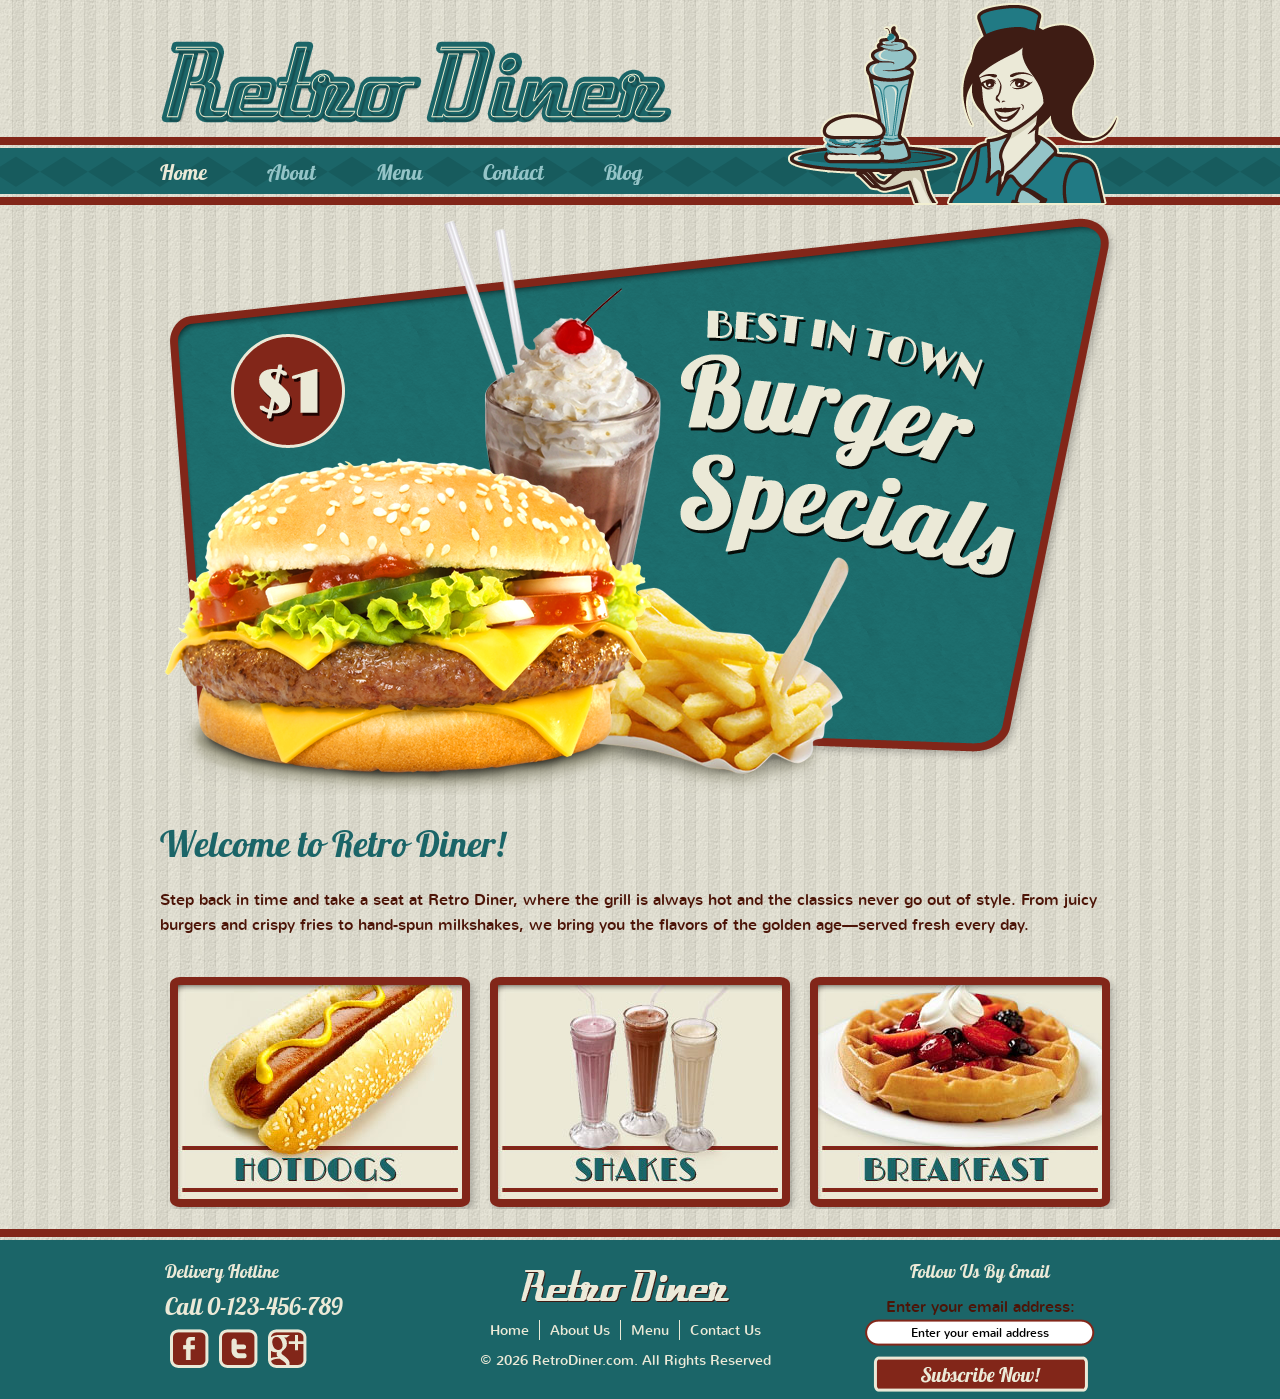
<file: index.html>
<!DOCTYPE html>
<html lang="en">
<!-- Website template by freewebsitetemplates.com -->
<head>
	<title>Retro Diner</title>
	<meta charset="utf-8">
	<link href="css/style.css" rel="stylesheet" type="text/css">
</head>
<body>
	<header id="header">
		<div>
			<a href="index.html" aria-label="Retro Diner home"><h1 class="site-title"><img class="logo" src="images/logo.png" width="513" height="84" alt="Retro Diner logo" title=""></h1><img src="images/waitress.png" width="332" height="205" alt="" title=""></a>
			<nav>
				<ul class="navigation">
				<li>
					<a class="active" href="index.html">Home</a>
				</li>
				<li>
					<a href="about.html">About</a>
				</li>
				<li>
					<a href="burger.html">Menu</a>
				</li>
				<li>
					<a href="contact.html">Contact</a>
				</li>
				<li>
					<a href="blog.html">Blog</a>
				</li>
			</ul>
			</nav>
		</div>
	</header>
	<main id="body">
		<div class="featured"> <a href="burger.html" aria-label="View burger specials"><img src="images/burger-specials.png" width="960" height="590" alt="Burger specials"></a>
			<h2 class="page-title">Welcome to Retro Diner!</h2>
			<p>
				Step back in time and take a seat at Retro Diner, where the grill is always hot and the classics never go out of style. From juicy burgers and crispy fries to hand-spun milkshakes, we bring you the flavors of the golden age—served fresh every day.
			</p>
			<ul>
				<li>
					<a href="hotdog.html" aria-label="View hotdog menu"><img src="images/hotdogs.jpg" width="284" height="214" alt="Hotdog menu"></a>
				</li>
				<li>
					<a href="shake.html" aria-label="View shake menu"><img src="images/shakes.jpg" alt="Shake menu" width="284" height="214"></a>
				</li>
				<li>
					<a href="breakfast.html" aria-label="View breakfast menu"><img src="images/breakfast.jpg" alt="Breakfast menu" width="284" height="214"></a>
				</li>
			</ul>
		</div>
	</main>
	<footer id="footer">
		<div>
			<ul>
				<li class="first">
					<h2>Delivery Hotline</h2>
					<h3>Call 0-123-456-789</h3>
					<ul>
						<li>
							<a href="http://www.freewebsitetemplates.com/go/facebook" class="facebook" aria-label="Follow us on Facebook"></a>
						</li>
						<li>
							<a href="http://www.freewebsitetemplates.com/go/twitter" class="twitter" aria-label="Follow us on Twitter"></a>
						</li>
						<li>
							<a href="http://www.freewebsitetemplates.com/go/googleplus" class="googleplus" aria-label="Follow us on Google Plus"></a>
						</li>
					</ul>
				</li>
				<li>
					<a href="index.html" aria-label="Retro Diner home"><img class="logo" src="images/logo-footer.png" alt="Retro Diner footer logo"></a>
					<nav aria-label="Footer navigation">
					<ul class="navigation">
						<li>
							<a href="index.html">Home</a>
						</li>
						<li>
							<a href="about.html">About Us</a>
						</li>
						<li>
							<a href="burger.html">Menu</a>
						</li>
						<li>
							<a href="contact.html">Contact Us</a>
						</li>
					</ul>
					</nav>
					<span>&copy; 2026 RetroDiner.com. All Rights Reserved</span>
				</li>
				<li class="last">
					<h2>Follow Us By Email</h2>
					<form action="index.html">
						<label for="subscribe">Enter your email address:</label>
						<input type="text" name="subscribe" id="subscribe" value="Enter your email address" aria-label="Email address" autocomplete="email">
						<button type="submit" aria-label="Subscribe now"></button>
					</form>
				</li>
			</ul>
		</div>
	</footer>
</body>
</html>
</file>
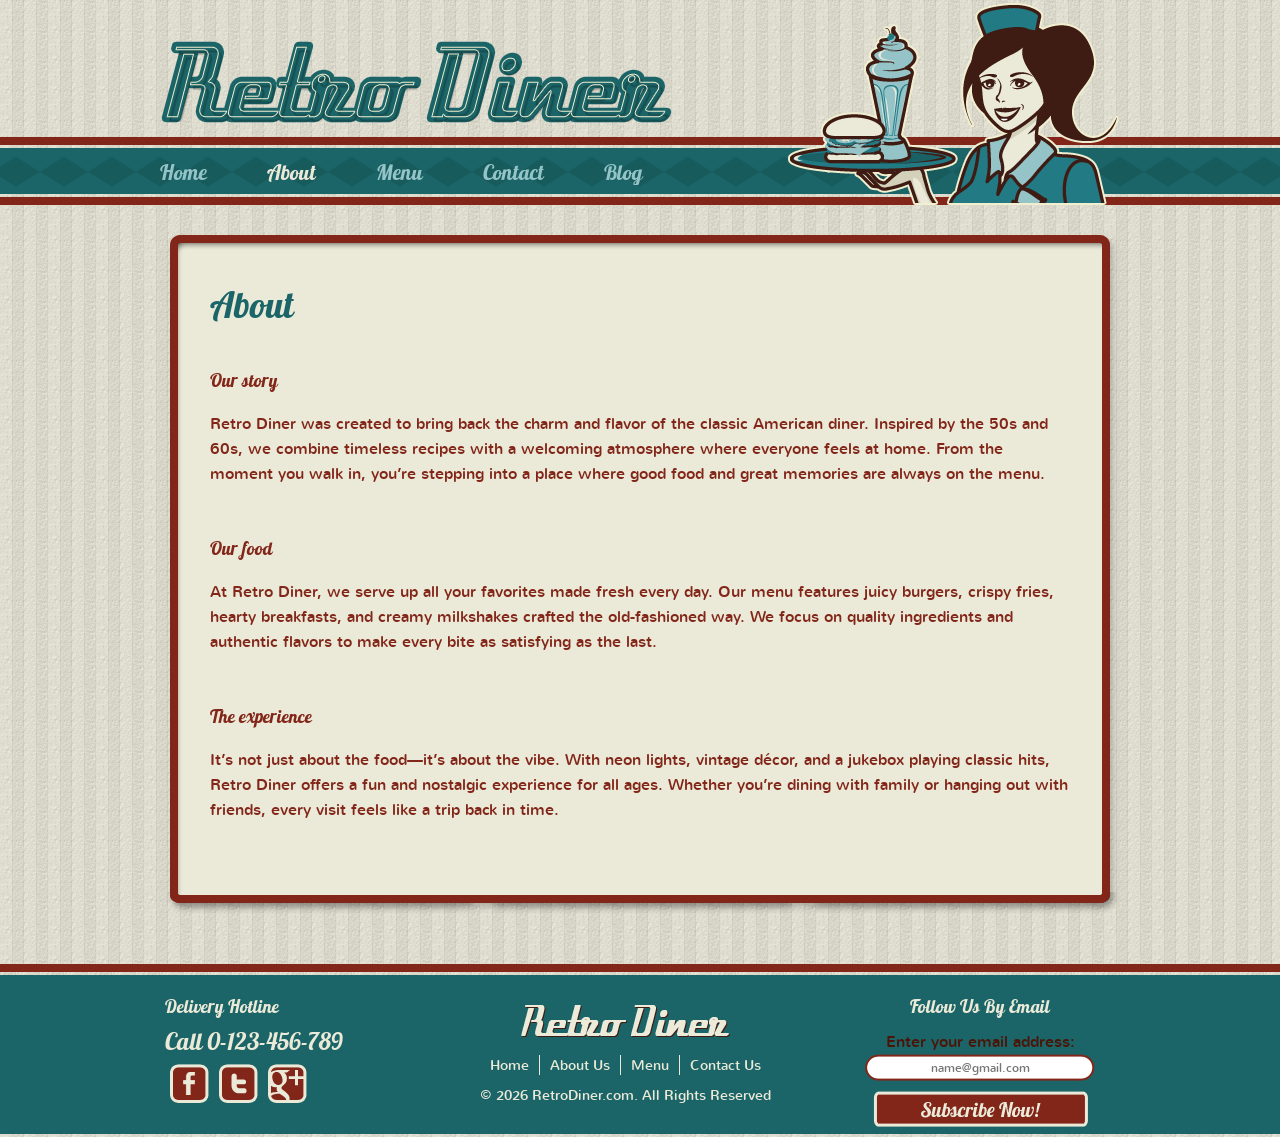
<file: about.html>
<!DOCTYPE html>
<html lang="en">
<!-- Website template by freewebsitetemplates.com -->
<head>
	<title>About - Retro Diner Website Template</title>
	<meta charset="utf-8">
	<link href="css/style.css" rel="stylesheet" type="text/css">
</head>
<body>
	<header id="header">
		<div>
			<a href="index.html" aria-label="Retro Diner home"><img class="logo" src="images/logo.png" width="513" height="84" alt="Retro Diner logo" title=""><img src="images/waitress.png" width="332" height="205" alt="" title=""></a>
			<nav>
			<ul class="navigation">
				<li>
					<a href="index.html">Home</a>
				</li>
				<li>
					<a class="active" href="about.html">About</a>
				</li>
				<li>
					<a href="burger.html">Menu</a>
				</li>
				<li>
					<a href="contact.html">Contact</a>
				</li>
				<li>
					<a href="blog.html">Blog</a>
				</li>
			</ul>
			</nav>
		</div>
	</header>
	<main id="body">
		<div id="content">
			<div>
				<div>
					<h2 class="page-title">About</h2>
					<ul>
						<li>
							<h3>Our story</h3>
							<p>
								Retro Diner was created to bring back the charm and flavor of the classic American diner. Inspired by the 50s and 60s, we combine timeless recipes with a welcoming atmosphere where everyone feels at home. From the moment you walk in, you’re stepping into a place where good food and great memories are always on the menu.
							</p>
						</li>
						<li>
							<h3>Our food</h3>
							<p>
								At Retro Diner, we serve up all your favorites made fresh every day. Our menu features juicy burgers, crispy fries, hearty breakfasts, and creamy milkshakes crafted the old-fashioned way. We focus on quality ingredients and authentic flavors to make every bite as satisfying as the last.
							</p>
						</li>
						<li>
							<h3>The experience</h3>
							<p>
								It’s not just about the food—it’s about the vibe. With neon lights, vintage décor, and a jukebox playing classic hits, Retro Diner offers a fun and nostalgic experience for all ages. Whether you’re dining with family or hanging out with friends, every visit feels like a trip back in time.
							</p>
						</li>

					</ul>
				</div>
			</div>
		</div>
	</main>
	<footer id="footer">
		<div>
			<ul>
				<li class="first">
					<h2>Delivery Hotline</h2>
					<h3>Call 0-123-456-789</h3>
					<ul>
						<li>
							<a href="http://www.freewebsitetemplates.com/go/facebook" class="facebook" aria-label="Follow us on Facebook"></a>
						</li>
						<li>
							<a href="http://www.freewebsitetemplates.com/go/twitter" class="twitter" aria-label="Follow us on Twitter"></a>
						</li>
						<li>
							<a href="http://www.freewebsitetemplates.com/go/googleplus" class="googleplus" aria-label="Follow us on Google Plus"></a>
						</li>
					</ul>
				</li>
				<li>
					<a href="index.html" aria-label="Retro Diner home"><img class="logo" src="images/logo-footer.png" alt="Retro Diner footer logo"></a>
					<nav aria-label="Footer navigation">
					<ul class="navigation">
						<li>
							<a href="index.html">Home</a>
						</li>
						<li>
							<a href="about.html">About Us</a>
						</li>
						<li>
							<a href="burger.html">Menu</a>
						</li>
						<li>
							<a href="contact.html">Contact Us</a>
						</li>
					</ul>
					</nav>
					<span>&copy; 2026 RetroDiner.com. All Rights Reserved</span>
				</li>
				<li class="last">
					<h2>Follow Us By Email</h2>
					<form action="index.html">
						<label for="subscribe">Enter your email address:</label>
						<input type="text" name="subscribe" id="subscribe" placeholder="name@gmail.com" autocomplete="email" aria-label="Email address">
						<input type="submit" value="" aria-label="Subscribe now">
					</form>
				</li>
			</ul>
		</div>
	</footer>
</body>
</html>
</file>
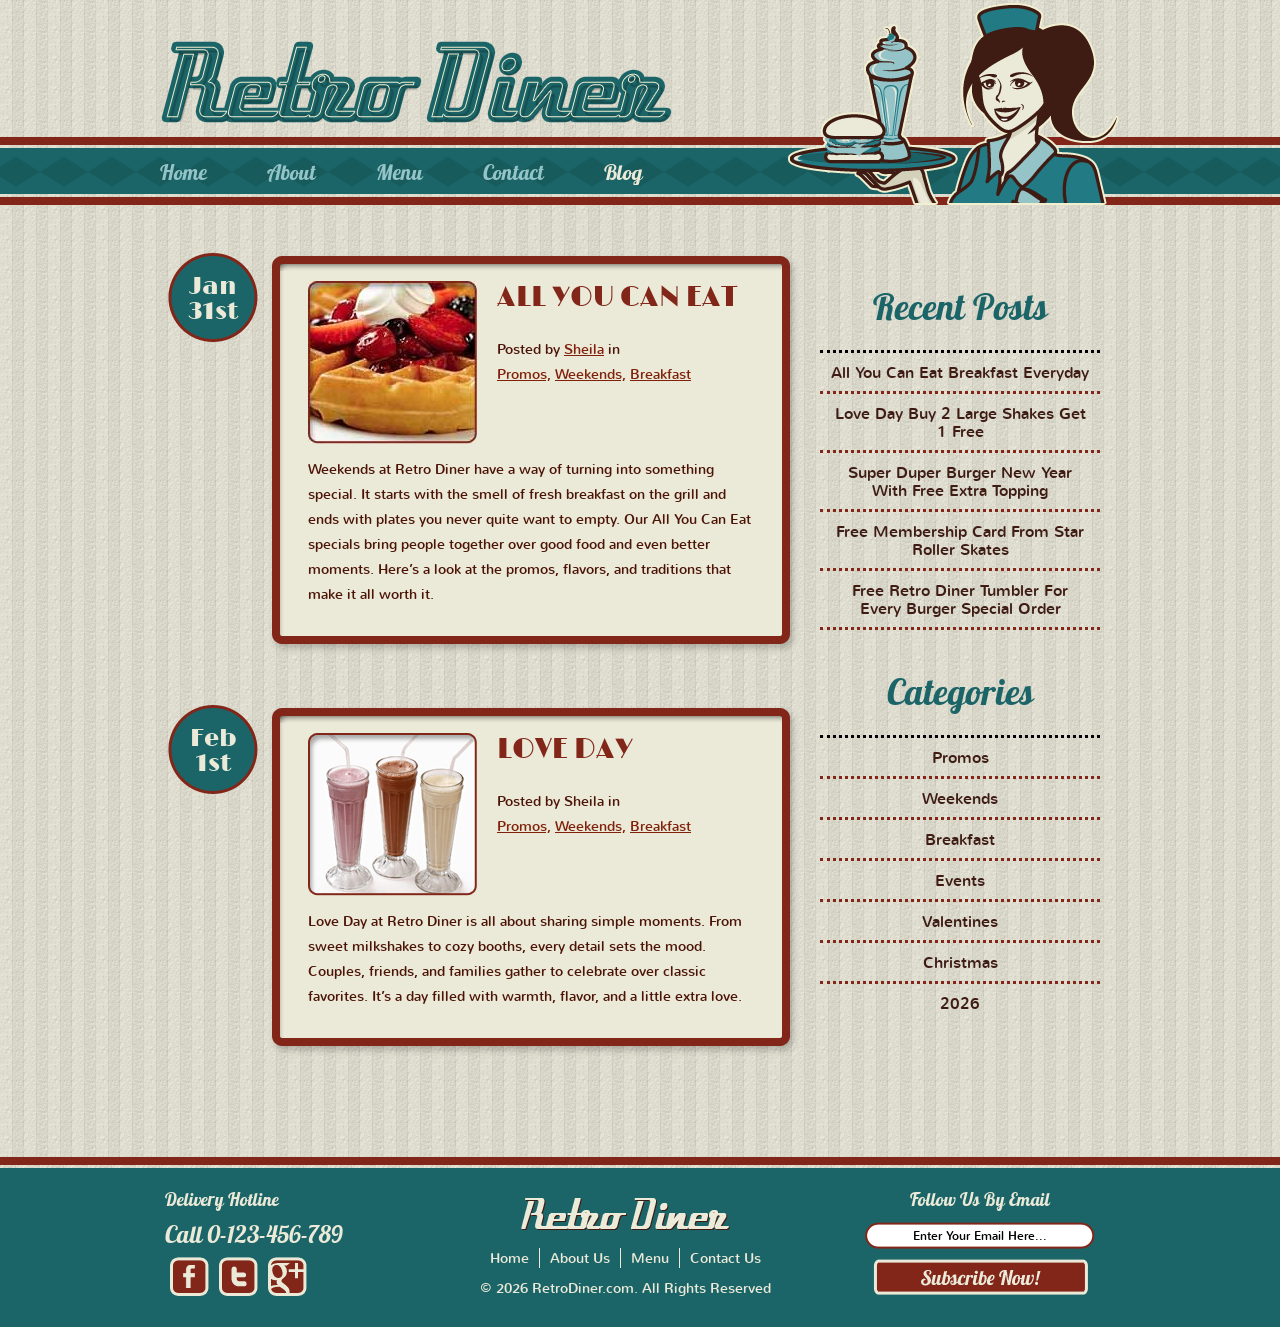
<file: blog.html>
<!DOCTYPE html>
<html lang="en">

<!-- Website template by freewebsitetemplates.com -->
<head>
	<title>Blog - Retro Diner</title>
	<meta charset="utf-8">
	<link href="css/style.css" rel="stylesheet" type="text/css">
</head>
<body>
	<header id="header">
		<div>
			<a href="index.html" aria-label="Retro Diner home"><h1 class="site-title"><img class="logo" src="images/logo.png" width="513" height="84" alt="Retro Diner logo" title=""></h1><img src="images/waitress.png" width="332" height="205" alt="" title=""></a>
			<nav>
			<ul class="navigation">
				<li>
					<a href="index.html">Home</a>
				</li>
				<li>
					<a href="about.html">About</a>
				</li>
				<li>
					<a href="burger.html">Menu</a>
				</li>
				<li>
					<a href="contact.html">Contact</a>
				</li>
				<li>
					<a class="active" href="blog.html">Blog</a>
				</li>
			</ul>
			</nav>
		</div>
	</header>
	<main id="body">
		<div id="section">
			<div class="section">
				<div>
					<div> <a href="blog.html" aria-label="Read All You Can Eat post"><img src="images/breakfast3.jpg" width="169" height="163" alt="All You Can Eat post image"></a>
						<h2><a href="blog.html">All YOU CAN EAT</a></h2>
						<h3>Posted by <a href="#">Sheila</a> in</h3>
						<a href="blog.html"><span>Promos,</span></a> <a href=""><span>Weekends,</span></a> <a href=""><span>Breakfast</span></a>
						<p>
							Weekends at Retro Diner have a way of turning into something special.
							It starts with the smell of fresh breakfast on the grill and ends with plates you never quite want to empty.
							Our All You Can Eat specials bring people together over good food and even better moments.
							Here’s a look at the promos, flavors, and traditions that make it all worth it.
						</p>
						<a href="blog.html" class="price">Jan <span>31st</span></a> </div>
				</div>
			</div>
			<div class="section">
				<div>
					<div> <a href="blog.html" aria-label="Read Love Day post"><img src="images/shakes2.jpg" width="169" height="163" alt="Love Day post image"></a>
						<h2><a href="blog.html">love day</a></h2>
						<h3>Posted by Sheila in</h3>
						<a href="blog.html"><span>Promos,</span></a> <a href=""><span>Weekends,</span></a> <a href=""><span>Breakfast</span></a>
						<p>
							Love Day at Retro Diner is all about sharing simple moments.
							From sweet milkshakes to cozy booths, every detail sets the mood.
							Couples, friends, and families gather to celebrate over classic favorites.
							It’s a day filled with warmth, flavor, and a little extra love.
						</p>
						<a href="blog.html" class="price">Feb <span>1st</span></a> </div>
				</div>
			</div>
		</div>
		<div class="sidebar">
			<h2 class="section-title">Recent Posts</h2>
			<ul>
				<li class="first">
					<a href="blog.html">All You Can Eat Breakfast Everyday</a>
				</li>
				<li>
					<a href="blog.html">Love Day Buy 2 Large Shakes Get 1 Free</a>
				</li>
				<li>
					<a href="blog.html">Super Duper Burger New Year With Free Extra Topping</a>
				</li>
				<li>
					<a href="blog.html">Free Membership Card From Star Roller Skates</a>
				</li>
				<li>
					<a href="blog.html">Free Retro Diner Tumbler For Every Burger Special Order</a>
				</li>
			</ul>
			<h2 class="section-title">Categories</h2>
			<ul>
				<li class="first">
					<a href="blog.html">Promos</a>
				</li>
				<li>
					<a href="blog.html">Weekends</a>
				</li>
				<li>
					<a href="blog.html">Breakfast</a>
				</li>
				<li>
					<a href="blog.html">Events</a>
				</li>
				<li>
					<a href="blog.html">Valentines</a>
				</li>
				<li>
					<a href="blog.html">Christmas</a>
				</li>
				<li class="last">
					<a href="blog.html">2026</a>
				</li>
			</ul>
		</div>
	</main>
	<footer id="footer">
		<div>
			<ul>
				<li class="first">
					<h2>Delivery Hotline</h2>
					<h3>Call 0-123-456-789</h3>
					<ul>
						<li>
							<a href="http://www.freewebsitetemplates.com/go/facebook" class="facebook" aria-label="Follow us on Facebook"></a>
						</li>
						<li>
							<a href="http://www.freewebsitetemplates.com/go/twitter" class="twitter" aria-label="Follow us on Twitter"></a>
						</li>
						<li>
							<a href="http://www.freewebsitetemplates.com/go/googleplus" class="googleplus" aria-label="Follow us on Google Plus"></a>
						</li>
					</ul>
				</li>
				<li>
					<a href="index.html" aria-label="Retro Diner home"><img class="logo" src="images/logo-footer.png" alt="Retro Diner footer logo"></a>
					<nav>
					<ul class="navigation">
						<li>
							<a href="index.html">Home</a>
						</li>
						<li>
							<a href="about.html">About Us</a>
						</li>
						<li>
							<a href="burger.html">Menu</a>
						</li>
						<li>
							<a href="contact.html">Contact Us</a>
						</li>
					</ul>
					</nav>
					<span>&copy; 2026 RetroDiner.com. All Rights Reserved</span>
				</li>
				<li class="last">
					<h2>Follow Us By Email</h2>
					<form action="index.html">
						<input type="text" name="subscribe" value="Enter Your Email Here..." aria-label="Email address" autocomplete="email">
						<input type="submit" value="" aria-label="Subscribe now">
					</form>
				</li>
			</ul>
		</div>
	</footer>
</body>
</html>
</file>
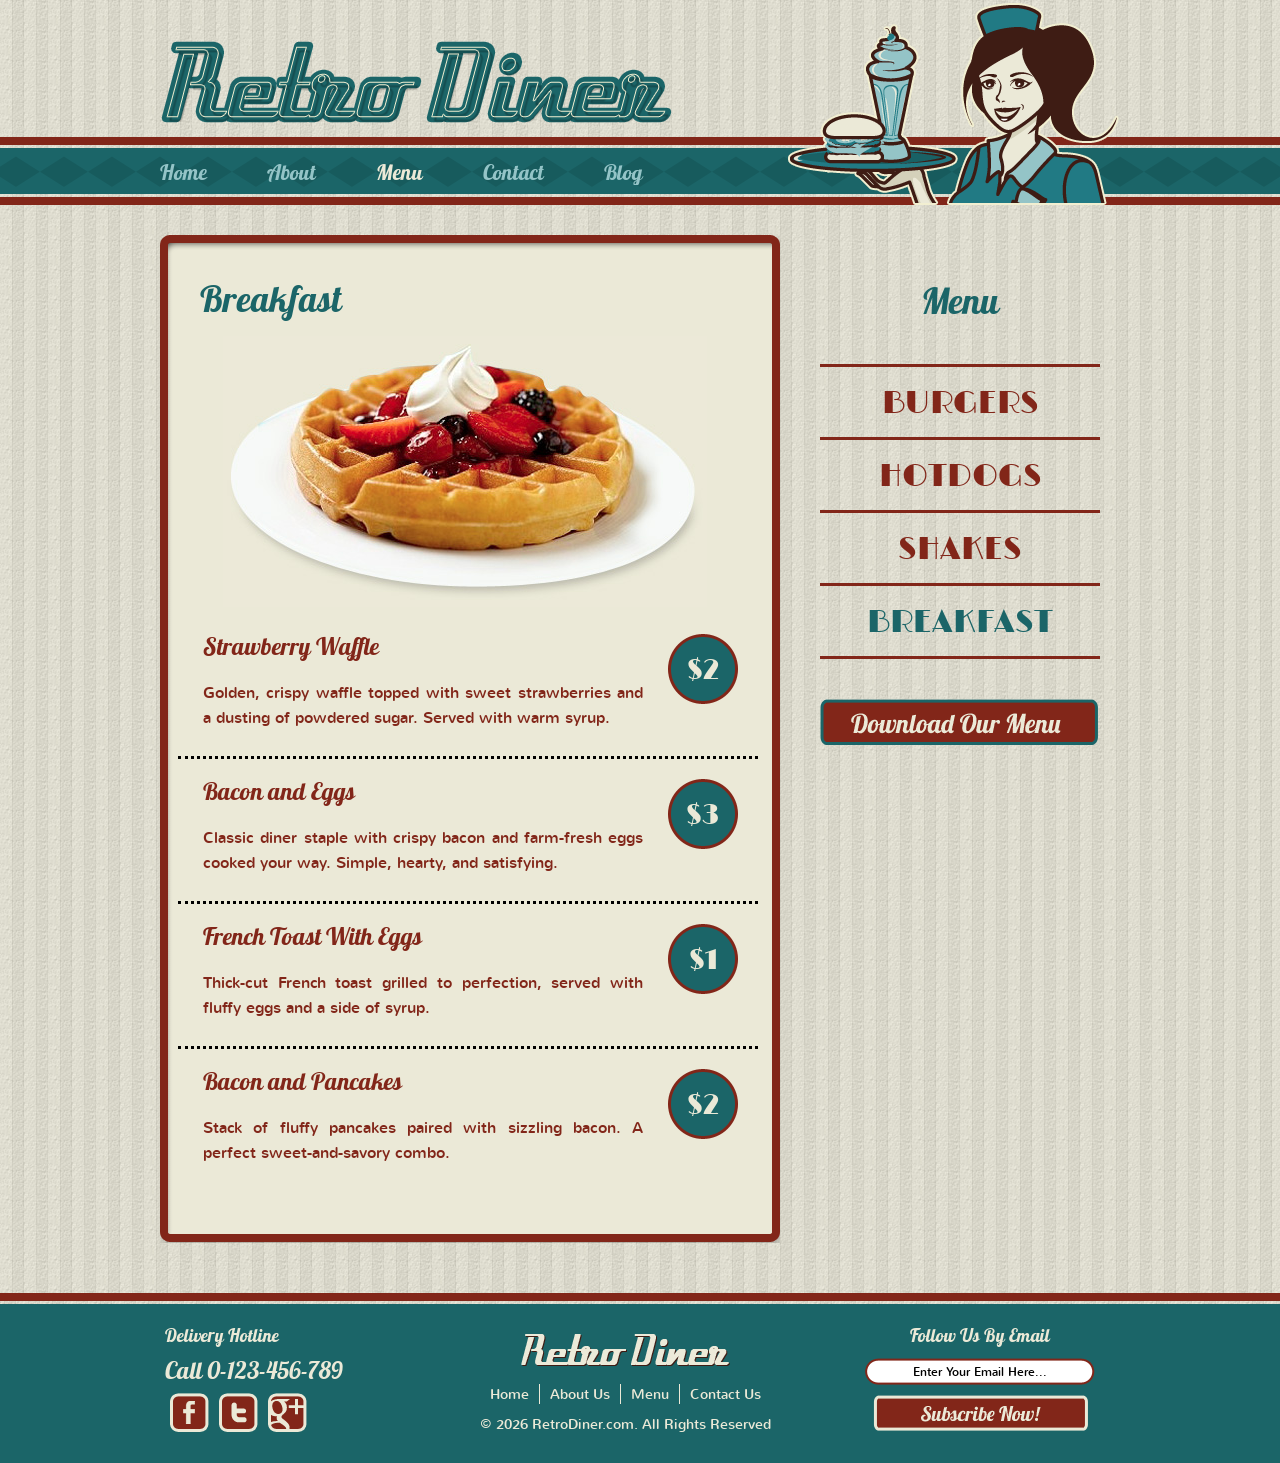
<file: breakfast.html>
<!DOCTYPE html>
<html lang="en">

<!-- Website template by freewebsitetemplates.com -->
<head>
	<title>Breakfast Menu - Retro Diner</title>
	<meta charset="utf-8">
	<link href="css/style.css" rel="stylesheet" type="text/css">
</head>
<body>
	<header id="header">
		<div>
			<a href="index.html" aria-label="Retro Diner home"><img class="logo" src="images/logo.png" width="513" height="84" alt="Retro Diner logo" title=""><img src="images/waitress.png" width="332" height="205" alt="" title=""></a>
			<nav>
			<ul class="navigation">
				<li>
					<a href="index.html">Home</a>
				</li>
				<li>
					<a href="about.html">About</a>
				</li>
				<li>
					<a class="active" href="burger.html">Menu</a>
				</li>
				<li>
					<a href="contact.html">Contact</a>
				</li>
				<li>
					<a href="blog.html">Blog</a>
				</li>
			</ul>
			</nav>
		</div>
	</header>
	<main id="body">
		<div class="content">
			<div>
				<div>
					<h1>Breakfast</h1>
					<div> <a href="breakfast.html" aria-label="View breakfast menu"><img src="images/breakfast2.jpg" width="484" height="271" alt="Breakfast menu image"></a> </div>
					<ul>
						<li>
							<h2><a href="breakfast.html">Strawberry Waffle</a></h2>
							<p>
								Golden, crispy waffle topped with sweet strawberries and a dusting of powdered sugar. Served with warm syrup.
							</p>
							<span class="price">$2</span>
						</li>
						<li>
							<h2><a href="breakfast.html">Bacon and Eggs</a></h2>
							<p>
								Classic diner staple with crispy bacon and farm-fresh eggs cooked your way. Simple, hearty, and satisfying.
							</p>
							<span class="price">$3</span>
						</li>
						<li>
							<h2><a href="breakfast.html">French Toast With Eggs</a></h2>
							<p>
								Thick-cut French toast grilled to perfection, served with fluffy eggs and a side of syrup.
							</p>
							<span class="price">$1</span>
						</li>
					<li class="last">
							<h2><a href="breakfast.html">Bacon and Pancakes</a></h2>
							<p>
								Stack of fluffy pancakes paired with sizzling bacon. A perfect sweet-and-savory combo.
							</p>
							<span class="price">$2</span>
						</li>
					</ul>
				</div>
			</div>
		</div>
		<div class="sidebar">
			<h1>Menu</h1>
			<nav>
			<ul class="navigation">
				<li class="first">
					<a href="burger.html">BURGERS</a>
				</li>
				<li>
					<a href="hotdog.html">HOTDOGS</a>
				</li>
				<li>
					<a href="shake.html">SHAKES</a>
				</li>
				<li>
					<a class="active" href="breakfast.html">BREAKFAST</a>
				</li>
			</ul>
			</nav>
			<a href="breakfast.html" class="download" aria-label="Download breakfast menu">&nbsp;</a> </div>
	</main>
	<footer id="footer">
		<div>
			<ul>
				<li class="first">
					<h2>Delivery Hotline</h2>
					<h3>Call 0-123-456-789</h3>
					<ul>
						<li>
							<a href="http://www.freewebsitetemplates.com/go/facebook" class="facebook" aria-label="Follow us on Facebook"></a>
						</li>
						<li>
							<a href="http://www.freewebsitetemplates.com/go/twitter" class="twitter" aria-label="Follow us on Twitter"></a>
						</li>
						<li>
							<a href="http://www.freewebsitetemplates.com/go/googleplus" class="googleplus" aria-label="Follow us on Google Plus"></a>
						</li>
					</ul>
				</li>
				<li>
					<a href="index.html" aria-label="Retro Diner home"><img class="logo" src="images/logo-footer.png" alt="Retro Diner footer logo"></a>
					<nav aria-label="Footer navigation">
					<ul class="navigation">
						<li>
							<a href="index.html">Home</a>
						</li>
						<li>
							<a href="about.html">About Us</a>
						</li>
						<li>
							<a href="burger.html">Menu</a>
						</li>
						<li>
							<a href="contact.html">Contact Us</a>
						</li>
					</ul>
					</nav>
					<span>&copy; 2026 RetroDiner.com. All Rights Reserved</span>
				</li>
				<li class="last">
					<h2>Follow Us By Email</h2>
					<form action="index.html">
						<input type="text" name="subscribe" value="Enter Your Email Here..." aria-label="Email address" autocomplete="email">
						<input type="submit" value="" aria-label="Subscribe now">
					</form>
				</li>
			</ul>
		</div>
	</footer>
</body>
</html>
</file>
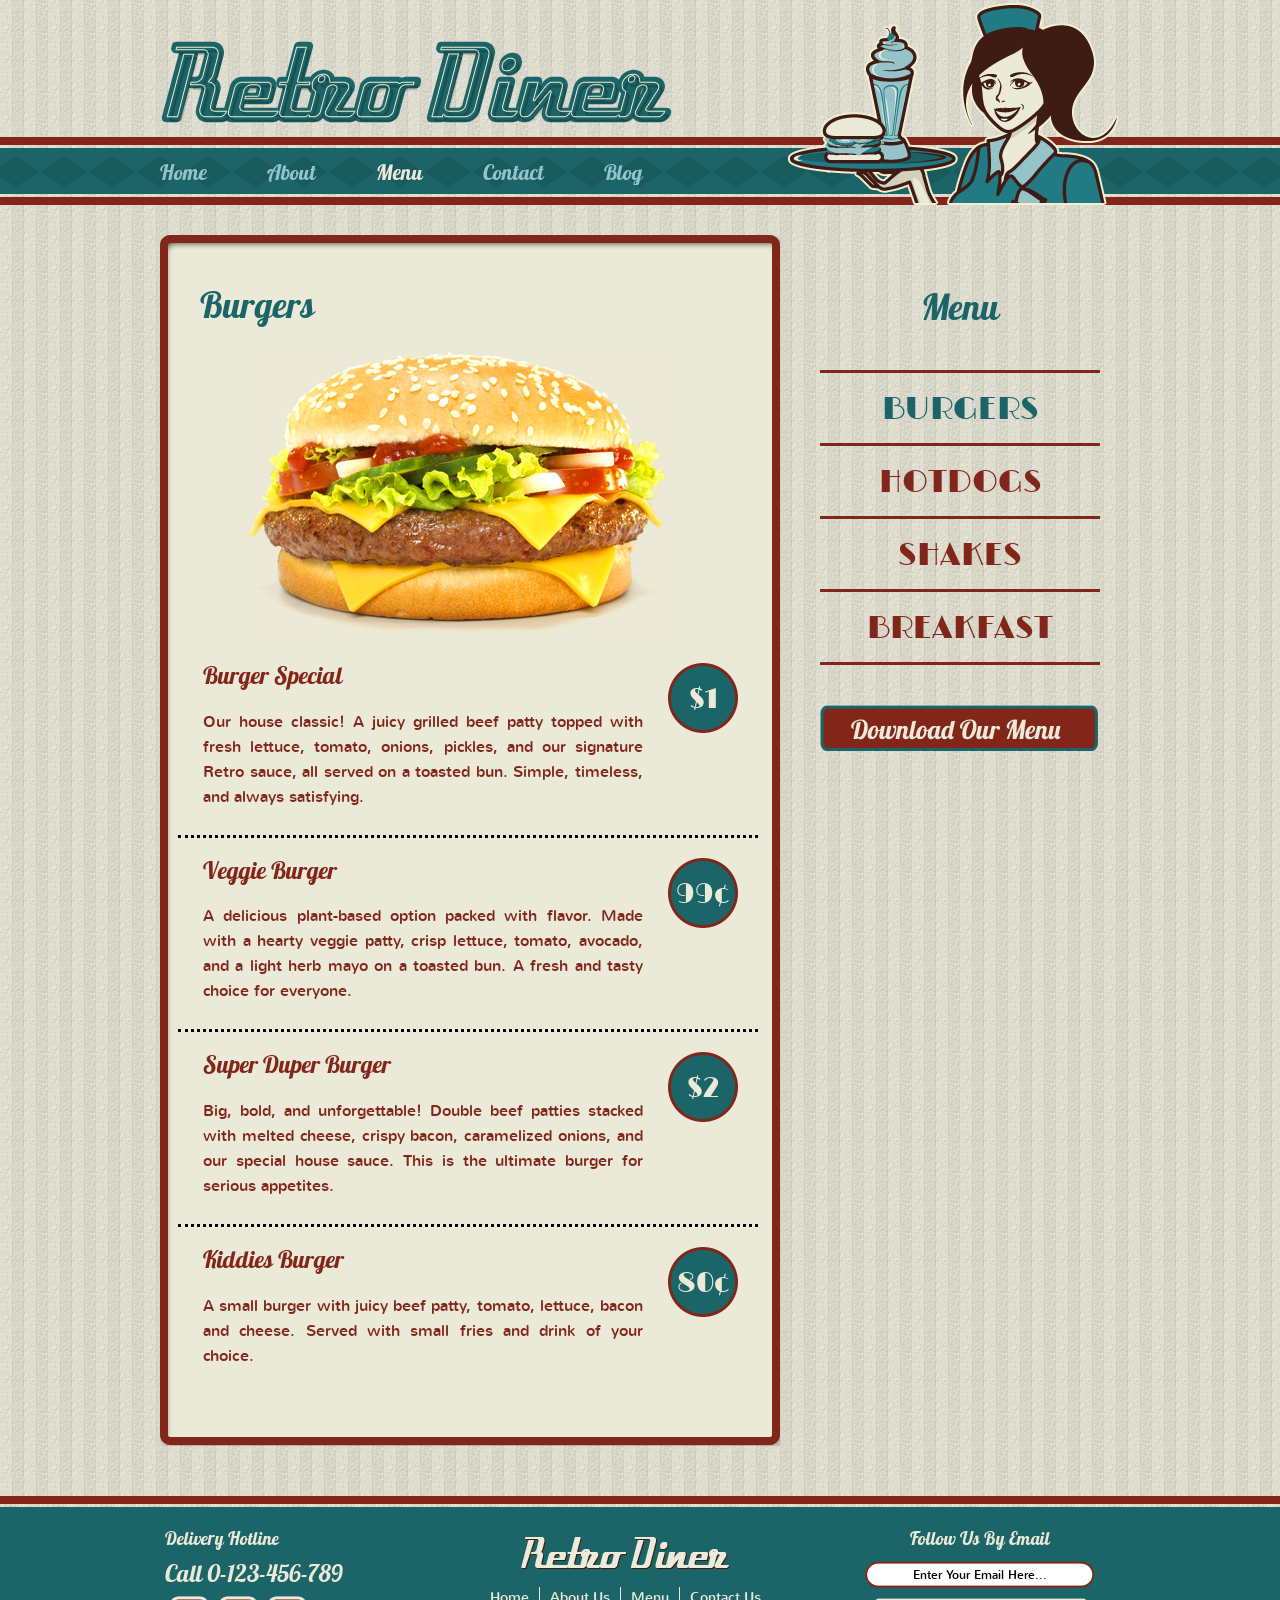
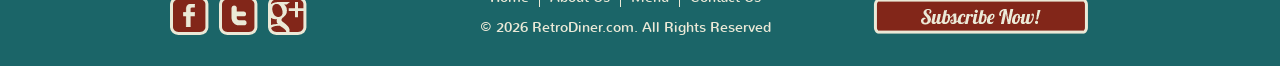
<file: burger.html>
<!DOCTYPE html>
<html lang="en">

<!-- Website template by freewebsitetemplates.com -->
<head>
	<title>Burger Menu - Retro Diner</title>
	<meta charset="utf-8">
	<link href="css/style.css" rel="stylesheet" type="text/css">
</head>
<body>
	<header id="header">
		<div>
			<a href="index.html" aria-label="Retro Diner home"><h1 class="site-title"><img class="logo" src="images/logo.png" width="513" height="84" alt="Retro Diner logo" title=""></h1><img src="images/waitress.png" width="332" height="205" alt="" title=""></a>
			<nav>
			<ul class="navigation">
				<li>
					<a href="index.html">Home</a>
				</li>
				<li>
					<a href="about.html">About</a>
				</li>
				<li>
					<a class="active" href="burger.html">Menu</a>
				</li>
				<li>
					<a href="contact.html">Contact</a>
				</li>
				<li>
					<a href="blog.html">Blog</a>
				</li>
			</ul>
			</nav>
		</div>
	</header>
	<main id="body">
		<div class="content">
			<div>
				<div>
					<h2 class="page-title">Burgers</h2>
					<div> <a href="burger.html" aria-label="View burger menu"><img src="images/burger.jpg" width="434" height="288" alt="Burger menu image"></a> </div>
					<ul>
						<li>
							<h2><a href="burger.html">Burger Special</a></h2>
							<p>
								Our house classic! A juicy grilled beef patty topped with fresh lettuce, tomato, onions, pickles, and our signature Retro sauce, all served on a toasted bun. Simple, timeless, and always satisfying.
							</p>
							<span class="price">$1</span>
						</li>
						<li>
							<h2><a href="burger.html">Veggie Burger</a></h2>
							<p>
								A delicious plant-based option packed with flavor. Made with a hearty veggie patty, crisp lettuce, tomato, avocado, and a light herb mayo on a toasted bun. A fresh and tasty choice for everyone.
							</p>
							<span class="price">99&cent;</span>
						</li>
						<li>
							<h2><a href="burger.html">Super Duper Burger</a></h2>
							<p>
								Big, bold, and unforgettable! Double beef patties stacked with melted cheese, crispy bacon, caramelized onions, and our special house sauce. This is the ultimate burger for serious appetites.
							</p>
							<span class="price">$2</span>
						</li>
					<li class="last">
							<h2><a href="burger.html">Kiddies Burger</a></h2>
							<p>
								A small burger with juicy beef patty, tomato, lettuce, bacon and cheese. Served with small fries and drink of your choice.
							</p>
							<span class="price">80&cent;</span>
						</li>
					</ul>
				</div>
			</div>
		</div>
		<div class="sidebar">
			<h2 class="section-title">Menu</h2>
			<nav aria-label="Menu categories">
			<ul class="navigation">
				<li class="first">
					<a class="active" href="burger.html">BURGERS</a>
				</li>
				<li>
					<a href="hotdog.html">HOTDOGS</a>
				</li>
				<li>
					<a href="shake.html">SHAKES</a>
				</li>
				<li>
					<a href="breakfast.html">BREAKFAST</a>
				</li>
			</ul>
			</nav>
			<a href="burger.html" class="download" aria-label="Download burger menu">&nbsp;</a> </div>
	</main>
	<footer id="footer">
		<div>
			<ul>
				<li class="first">
					<h2>Delivery Hotline</h2>
					<h3>Call 0-123-456-789</h3>
					<ul>
						<li>
							<a href="http://www.freewebsitetemplates.com/go/facebook" class="facebook" aria-label="Follow us on Facebook"></a>
						</li>
						<li>
							<a href="http://www.freewebsitetemplates.com/go/twitter" class="twitter" aria-label="Follow us on Twitter"></a>
						</li>
						<li>
							<a href="http://www.freewebsitetemplates.com/go/googleplus" class="googleplus" aria-label="Follow us on Google Plus"></a>
						</li>
					</ul>
				</li>
				<li>
					<a href="index.html" aria-label="Retro Diner home"><img class="logo" src="images/logo-footer.png" alt="Retro Diner footer logo"></a>
					<nav aria-label="Footer navigation">
					<ul class="navigation">
						<li>
							<a href="index.html">Home</a>
						</li>
						<li>
							<a href="about.html">About Us</a>
						</li>
						<li>
							<a href="burger.html">Menu</a>
						</li>
						<li>
							<a href="contact.html">Contact Us</a>
						</li>
					</ul>
					</nav>
					<span>&copy; 2026 RetroDiner.com. All Rights Reserved</span>
				</li>
				<li class="last">
					<h2>Follow Us By Email</h2>
					<form action="index.html">
						<input type="text" name="subscribe" value="Enter Your Email Here..." aria-label="Email address" autocomplete="email">
						<input type="submit" value="" aria-label="Subscribe now">
					</form>
				</li>
			</ul>
		</div>
	</footer>
</body>
</html>
</file>
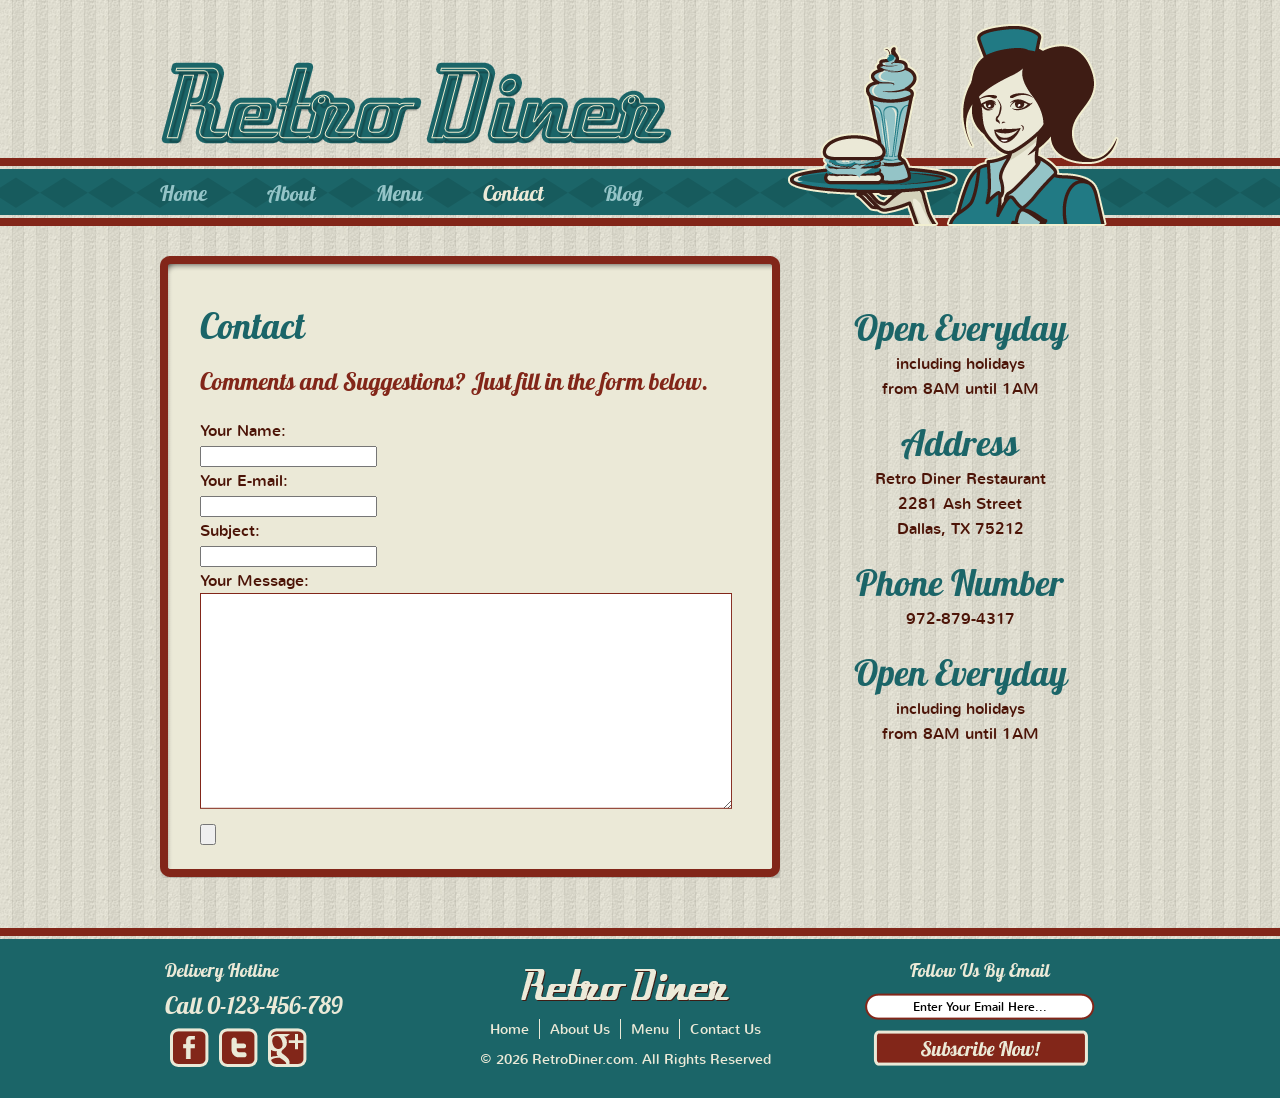
<file: contact.html>
<!DOCTYPE html>
<html lang="en">

<!-- Website template by freewebsitetemplates.com -->
<head>
	<title>Contact - Retro Diner</title>
	<meta charset="utf-8">
	<link href="css/style.css" rel="stylesheet" type="text/css">
</head>
<body>
	<header id="header">
		<div>
			<a href="index.html" aria-label="Retro Diner home"><h1><img class="logo" src="images/logo.png" width="513" height="84" alt="Retro Diner logo" title=""></h1><img src="images/waitress.png" width="332" height="205" alt="" title=""></a>
			<nav>
			<ul class="navigation">
				<li>
					<a href="index.html">Home</a>
				</li>
				<li>
					<a href="about.html">About</a>
				</li>
				<li>
					<a href="burger.html">Menu</a>
				</li>
				<li>
					<a class="active" href="contact.html">Contact</a>
				</li>
				<li>
					<a href="blog.html">Blog</a>
				</li>
			</ul>
			</nav>
		</div>
	</header>
	<main id="body">
		<div class="content">
			<div>
				<div>
					<h2 class="page-title">Contact</h2>

					<h3 class="section-subtitle">Comments and Suggestions? Just fill in the form below.</h3>
					<form action="contact.html">
						<label for="name"> <span class="text">Your Name:</span>
							<input type="text" name="name" id="name" autocomplete="name">
						</label>
						<label for="email"> <span>Your E-mail:</span>
							<input type="text" name="email" id="email" autocomplete="email">
						</label>
						<label for="subject"> <span>Subject:</span>
							<input type="text" name="subject" id="subject">
						</label>
						<label for="message"> <span>Your Message:</span>
							<textarea name="message" id="message"></textarea>
						</label>
						<input type="submit" value="" aria-label="Send message">
					</form>
				</div>
			</div>
		</div>
		<div class="sidebar">
			<h2 class="section-title">Open Everyday</h2>
			<span>including holidays</span> <span>from 8AM until 1AM</span>
			<h2 class="section-title">Address</h2>
			<span>Retro Diner Restaurant</span> <span>2281 Ash Street</span> <span>Dallas, TX 75212</span>
			<h2 class="section-title">Phone Number</h2>
			<span>972-879-4317</span>
			<h2 class="section-title">Open Everyday</h2>
		<span>including holidays</span> <span>from 8AM until 1AM</span> </div>
	</main>
	<footer id="footer">
		<div>
			<ul>
				<li class="first">
					<h2>Delivery Hotline</h2>
					<h3>Call 0-123-456-789</h3>
					<ul>
						<li>
							<a href="http://www.freewebsitetemplates.com/go/facebook" class="facebook" aria-label="Follow us on Facebook"></a>
						</li>
						<li>
							<a href="http://www.freewebsitetemplates.com/go/twitter" class="twitter" aria-label="Follow us on Twitter"></a>
						</li>
						<li>
							<a href="http://www.freewebsitetemplates.com/go/googleplus" class="googleplus" aria-label="Follow us on Google Plus"></a>
						</li>
					</ul>
				</li>
				<li>
					<a href="index.html" aria-label="Retro Diner home"><img class="logo" src="images/logo-footer.png" alt="Retro Diner footer logo"></a>
					<nav aria-label="Footer navigation">
					<ul class="navigation">
						<li>
							<a href="index.html">Home</a>
						</li>
						<li>
							<a href="about.html">About Us</a>
						</li>
						<li>
							<a href="burger.html">Menu</a>
						</li>
						<li>
							<a href="contact.html">Contact Us</a>
						</li>
					</ul>
					</nav>
					<span>&copy; 2026 RetroDiner.com. All Rights Reserved</span>
				</li>
				<li class="last">
					<h2>Follow Us By Email</h2>
					<form action="index.html">
						<input type="text" name="subscribe" value="Enter Your Email Here..." aria-label="Email address" autocomplete="email">
						<input type="submit" value="" aria-label="Subscribe now">
					</form>
				</li>
			</ul>
		</div>
	</footer>
</body>
</html>
</file>
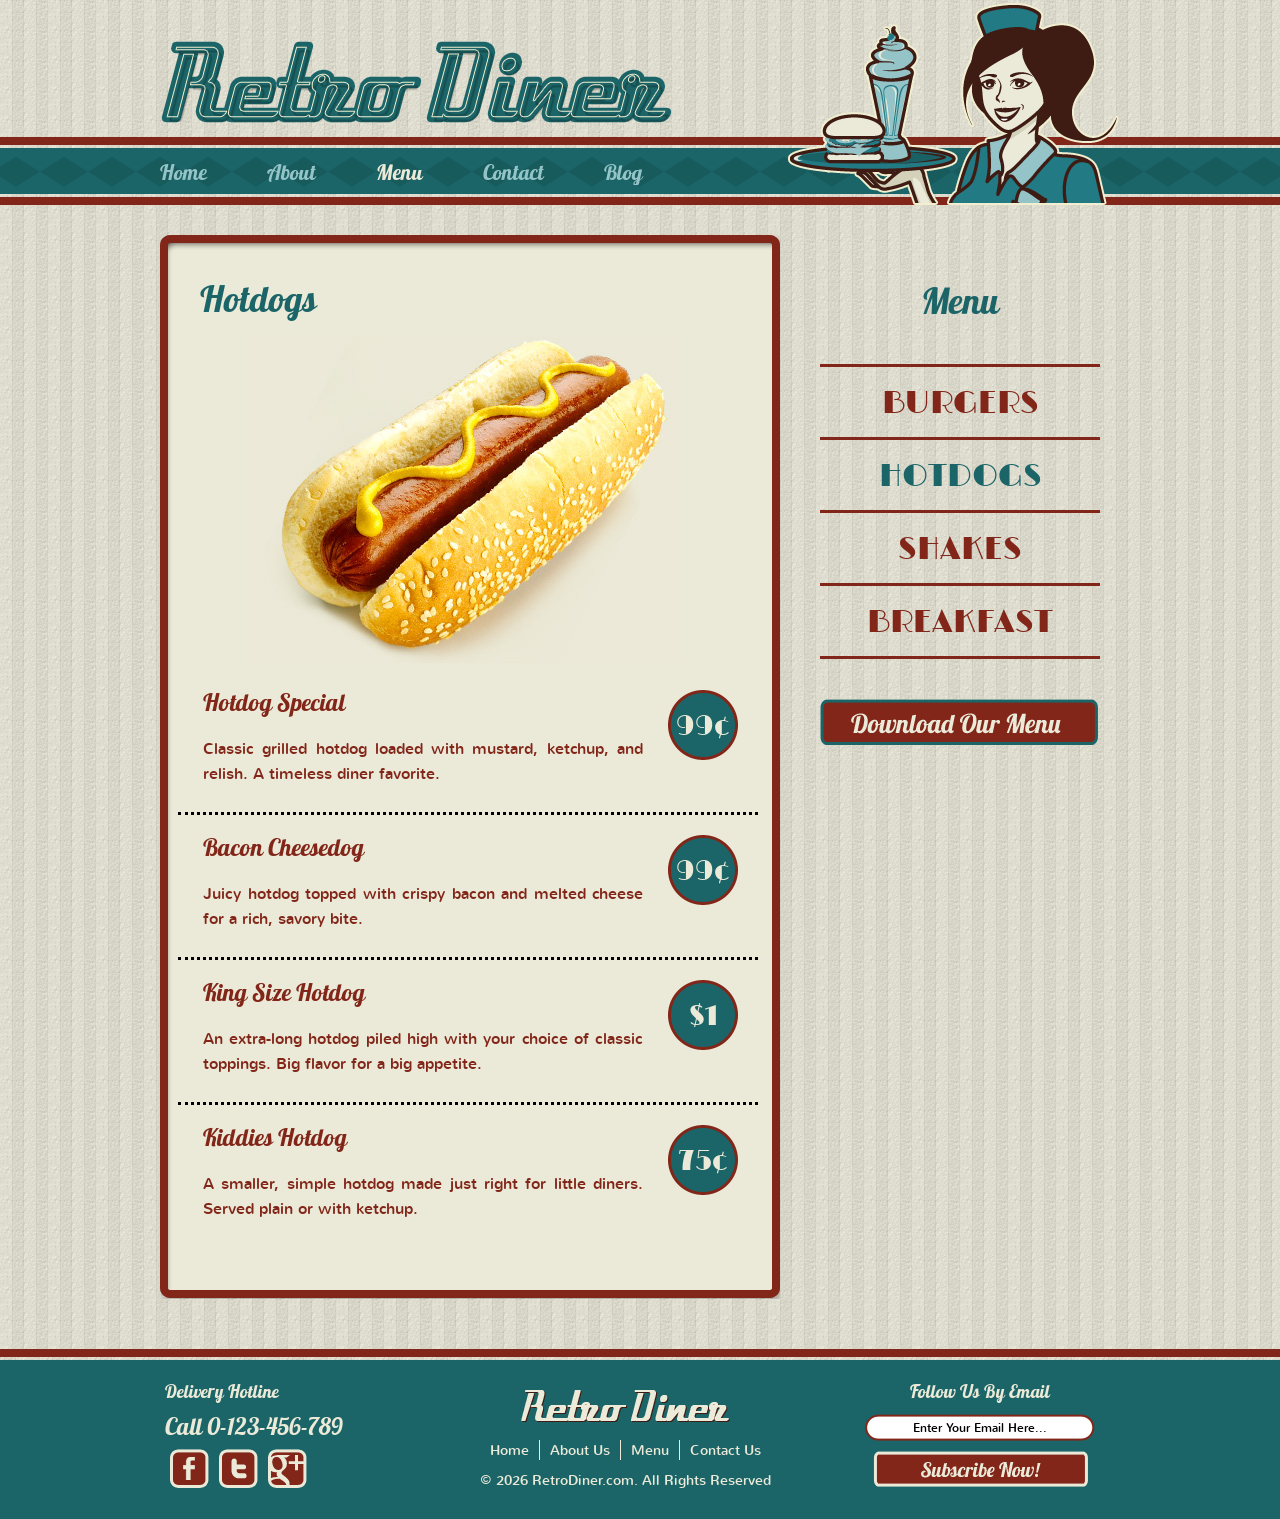
<file: hotdog.html>
<!DOCTYPE html>
<html lang="en">

<!-- Website template by freewebsitetemplates.com -->
<head>
	<title>Hotdog Menu - Retro Diner</title>
	<meta charset="utf-8">
	<link href="css/style.css" rel="stylesheet" type="text/css">
</head>
<body>
	<header id="header">
		<div>
			<a href="index.html" aria-label="Retro Diner home"><img class="logo" src="images/logo.png" width="513" height="84" alt="Retro Diner logo" title=""><img src="images/waitress.png" width="332" height="205" alt="" title=""></a>
			<nav>
			<ul class="navigation">
				<li>
					<a href="index.html">Home</a>
				</li>
				<li>
					<a href="about.html">About</a>
				</li>
				<li>
					<a class="active" href="hotdog.html">Menu</a>
				</li>
				<li>
					<a href="contact.html">Contact</a>
				</li>
				<li>
					<a href="blog.html">Blog</a>
				</li>
			</ul>
			</nav>
		</div>
	</header>
	<main id="body">
		<div class="content">
			<div>
				<div>
					<h1>Hotdogs</h1>
					<div> <a href="hotdog.html" aria-label="View hotdog menu"><img src="images/hotdog.jpg" width="434" height="327" alt="Hotdog menu image"></a> </div>
					<ul>
						<li>
							<h2><a href="hotdog.html">Hotdog Special</a></h2>
							<p>
								Classic grilled hotdog loaded with mustard, ketchup, and relish. A timeless diner favorite.
							</p>
							<span class="price">99&cent;</span>
						</li>
						<li>
							<h2><a href="hotdog.html">Bacon Cheesedog</a></h2>
							<p>
								Juicy hotdog topped with crispy bacon and melted cheese for a rich, savory bite.
							</p>
							<span class="price">99&cent;</span>
						</li>
						<li>
							<h2><a href="hotdog.html">King Size Hotdog</a></h2>
							<p>
								An extra-long hotdog piled high with your choice of classic toppings. Big flavor for a big appetite.
							</p>
							<span class="price">$1</span>
						</li>
					<li class="last">
							<h2><a href="hotdog.html">Kiddies Hotdog</a></h2>
							<p>
								A smaller, simple hotdog made just right for little diners. Served plain or with ketchup.
							</p>
							<span class="price">75&cent;</span>
						</li>
					</ul>
				</div>
			</div>
		</div>
		<div class="sidebar">
			<h1>Menu</h1>
			<nav aria-label="Menu categories">
			<ul class="navigation">
				<li class="first">
					<a href="burger.html">BURGERS</a>
				</li>
				<li>
					<a class="active" href="hotdog.html">HOTDOGS</a>
				</li>
				<li>
					<a href="shake.html">SHAKES</a>
				</li>
				<li>
					<a href="breakfast.html">BREAKFAST</a>
				</li>
			</ul>
			</nav>
			<a href="hotdog.html" class="download" aria-label="Download hotdog menu">&nbsp;</a> </div>
	</main>
	<footer id="footer">
		<div>
			<ul>
				<li class="first">
					<h2>Delivery Hotline</h2>
					<h3>Call 0-123-456-789</h3>
					<ul>
						<li>
							<a href="http://www.freewebsitetemplates.com/go/facebook" class="facebook" aria-label="Follow us on Facebook"></a>
						</li>
						<li>
							<a href="http://www.freewebsitetemplates.com/go/twitter" class="twitter" aria-label="Follow us on Twitter"></a>
						</li>
						<li>
							<a href="http://www.freewebsitetemplates.com/go/googleplus" class="googleplus" aria-label="Follow us on Google Plus"></a>
						</li>
					</ul>
				</li>
				<li>
					<a href="index.html" aria-label="Retro Diner home"><img class="logo" src="images/logo-footer.png" alt="Retro Diner footer logo"></a>
					<nav aria-label="Footer navigation">
					<ul class="navigation">
						<li>
							<a href="index.html">Home</a>
						</li>
						<li>
							<a href="about.html">About Us</a>
						</li>
						<li>
							<a href="burger.html">Menu</a>
						</li>
						<li>
							<a href="contact.html">Contact Us</a>
						</li>
					</ul>
					</nav>
					<span>&copy; 2026 RetroDiner.com. All Rights Reserved</span>
				</li>
				<li class="last">
					<h2>Follow Us By Email</h2>
					<form action="index.html">
						<input type="text" name="subscribe" value="Enter Your Email Here..." aria-label="Email address" autocomplete="email">
						<input type="submit" value="" aria-label="Subscribe now">
					</form>
				</li>
			</ul>
		</div>
	</footer>
</body>
</html>
</file>
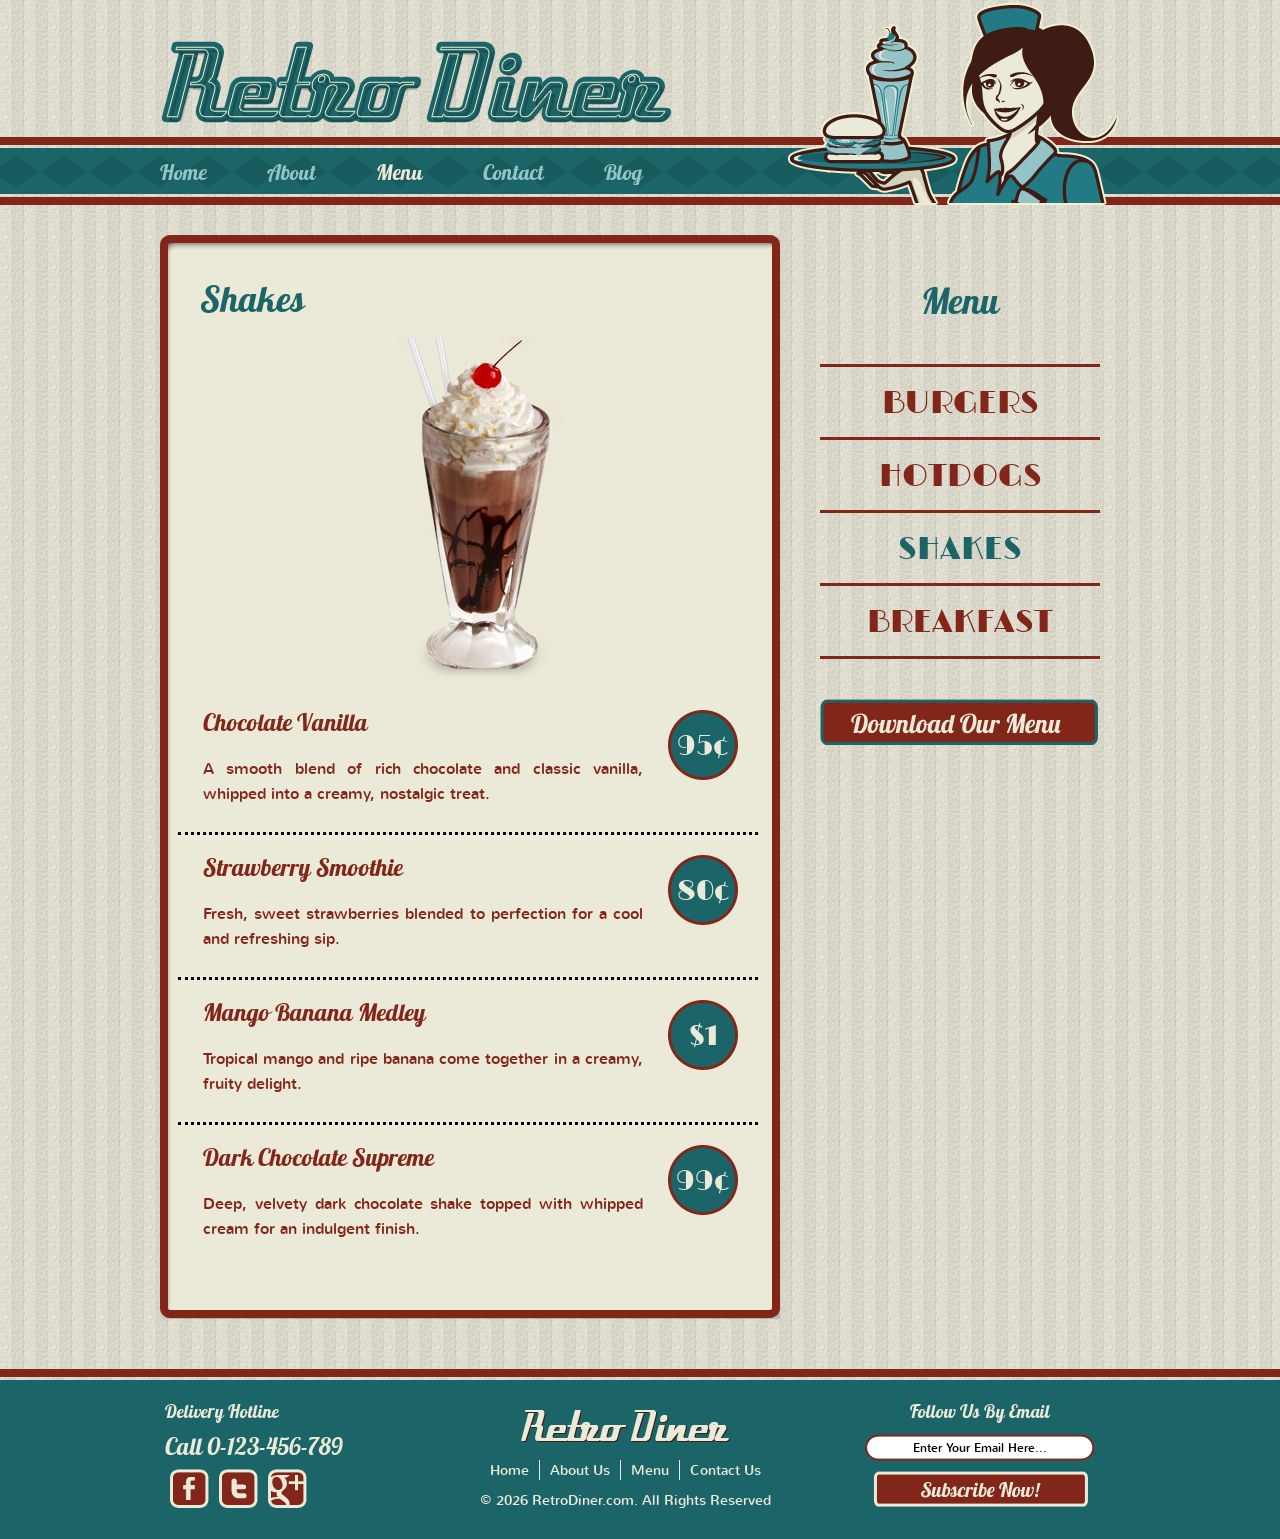
<file: shake.html>
<!DOCTYPE html>
<html lang="en">

<!-- Website template by freewebsitetemplates.com -->
<head>
	<title>Shake Menu - Retro Diner</title>
	<meta charset="utf-8">
	<link href="css/style.css" rel="stylesheet" type="text/css">
</head>
<body>
	<header id="header">
		<div>
			<a href="index.html" aria-label="Retro Diner home"><img class="logo" src="images/logo.png" width="513" height="84" alt="Retro Diner logo" title=""><img src="images/waitress.png" width="332" height="205" alt="" title=""></a>
			<nav>
			<ul class="navigation">
				<li>
					<a href="index.html">Home</a>
				</li>
				<li>
					<a href="about.html">About</a>
				</li>
				<li>
					<a class="active" href="shake.html">Menu</a>
				</li>
				<li>
					<a href="contact.html">Contact</a>
				</li>
				<li>
					<a href="blog.html">Blog</a>
				</li>
			</ul>
			</nav>
		</div>
	</header>
	<main id="body">
		<div class="content">
			<div>
				<div>
					<h1>Shakes</h1>
					<div> <a href="shake.html" aria-label="View shake menu"><img src="images/shake.jpg" width="434" height="347" alt="Shake menu image"></a> </div>
					<ul>
						<li>
							<h2><a href="shake.html">Chocolate Vanilla</a></h2>
							<p>
								A smooth blend of rich chocolate and classic vanilla, whipped into a creamy, nostalgic treat.
							</p>
							<span class="price">95&cent;</span>
						</li>
						<li>
							<h2><a href="shake.html">Strawberry Smoothie</a></h2>
							<p>
								Fresh, sweet strawberries blended to perfection for a cool and refreshing sip.
							</p>
							<span class="price">80&cent;</span>
						</li>
						<li>
							<h2><a href="shake.html">Mango Banana Medley</a></h2>
							<p>
								Tropical mango and ripe banana come together in a creamy, fruity delight.
							</p>
							<span class="price">$1</span>
						</li>
					<li class="last">
							<h2><a href="shake.html">Dark Chocolate Supreme</a></h2>
							<p>
								Deep, velvety dark chocolate shake topped with whipped cream for an indulgent finish.
							</p>
							<span class="price">99&cent;</span>
						</li>
					</ul>
				</div>
			</div>
		</div>
		<div class="sidebar">
			<h1>Menu</h1>
			<nav aria-label="Menu categories">
			<ul class="navigation">
				<li class="first">
					<a href="burger.html">BURGERS</a>
				</li>
				<li>
					<a href="hotdog.html">HOTDOGS</a>
				</li>
				<li>
					<a class="active" href="shake.html">SHAKES</a>
				</li>
				<li>
					<a href="breakfast.html">BREAKFAST</a>
				</li>
			</ul>
			</nav>
			<a href="shake.html" class="download" aria-label="Download shake menu">&nbsp;</a> </div>
	</main>
	<footer id="footer">
		<div>
			<ul>
				<li class="first">
					<h2>Delivery Hotline</h2>
					<h3>Call 0-123-456-789</h3>
					<ul>
						<li>
							<a href="http://www.freewebsitetemplates.com/go/facebook" class="facebook" aria-label="Follow us on Facebook"></a>
						</li>
						<li>
							<a href="http://www.freewebsitetemplates.com/go/twitter" class="twitter" aria-label="Follow us on Twitter"></a>
						</li>
						<li>
							<a href="http://www.freewebsitetemplates.com/go/googleplus" class="googleplus" aria-label="Follow us on Google Plus"></a>
						</li>
					</ul>
				</li>
				<li>
					<a href="index.html" aria-label="Retro Diner home"><img class="logo" src="images/logo-footer.png" alt="Retro Diner footer logo"></a>
					<nav aria-label="Footer navigation">
					<ul class="navigation">
						<li>
							<a href="index.html">Home</a>
						</li>
						<li>
							<a href="about.html">About Us</a>
						</li>
						<li>
							<a href="burger.html">Menu</a>
						</li>
						<li>
							<a href="contact.html">Contact Us</a>
						</li>
					</ul>
					</nav>
					<span>&copy; 2026 RetroDiner.com. All Rights Reserved</span>
				</li>
				<li class="last">
					<h2>Follow Us By Email</h2>
					<form action="index.html">
						<input type="text" name="subscribe" value="Enter Your Email Here..." aria-label="Email address" autocomplete="email">
						<input type="submit" value="" aria-label="Subscribe now">
					</form>
				</li>
			</ul>
		</div>
	</footer>
</body>
</html>
</file>
<file: css/style.css>
/** Website template by freewebsitetemplates.com **/
body {
	margin :0;
	padding :0;
	background :url("../images/bg-body.jpg");
	line-height :25px;
}
a {
	outline :0;
}

/* Make keyboard focus clearly visible across interactive elements */
a:focus,
button:focus,
input:focus,
textarea:focus,
select:focus,
[tabindex]:focus {
	outline :3px solid #ffd24a;
	outline-offset :3px;
}

/* Keep focus ring primarily for keyboard navigation when supported */
a:focus:not(:focus-visible),
button:focus:not(:focus-visible),
input:focus:not(:focus-visible),
textarea:focus:not(:focus-visible),
select:focus:not(:focus-visible),
[tabindex]:focus:not(:focus-visible) {
	outline :0;
}

a:focus,
a:focus-visible {
	text-decoration :underline;
}
img {
	border :0;
}
label {
	font-family :'NunitoRegular';
	font-size :16px;
	color :#4c1407;
	font-weight :normal;
}
@font-face {
	font-family :'NunitoRegular';
	src :url('../fonts/nunito-regular-webfont.eot');
	src :url('../fonts/nunito-regular-webfont.eot?#iefix') format('embedded-opentype'),
		url('../fonts/nunito-regular-webfont.woff') format('woff'),
		url('../fonts/nunito-regular-webfont.ttf') format('truetype'),
		url('../fonts/nunito-regular-webfont.svg#NunitoRegular') format('svg');
	font-weight :normal;
	font-style :normal;
}
@font-face {
	font-family :'Lobster1.4Regular';
	src :url('../fonts/lobster-webfont.eot');
	src :url('../fonts/lobster-webfont.eot?#iefix') format('embedded-opentype'),
		url('../fonts/lobster-webfont.woff') format('woff'),
		url('../fonts/lobster-webfont.ttf') format('truetype'),
		url('../fonts/lobster-webfont.svg#Lobster1.4Regular') format('svg');
	font-weight :normal;
	font-style :normal;
}
@font-face {
	font-family :'LimelightRegular';
	src :url('../fonts/limelight-webfont.eot');
	src :url('../fonts/limelight-webfont.eot?#iefix') format('embedded-opentype'),
		url('../fonts/limelight-webfont.woff') format('woff'),
		url('../fonts/limelight-webfont.ttf') format('truetype'),
		url('../fonts/limelight-webfont.svg#LimelightRegular') format('svg');
	font-weight :normal;
	font-style :normal;
}
#header {
	height :205px;
	width :100%;
	background :transparent url("../images/bg-navigation.png");
	background-repeat :repeat-x;
	background-position :bottom;
}
#header div {
	width :960px;
	margin :0 auto;
	height :203px;
	position :relative;
}
#header div a img {
	border :0;
	float :right;
	overflow :hidden;
}
#header div img.logo {
	border :0;
	float :left;
	overflow :hidden;
	margin-top :40px;
}
#header div h1.site-title {
	margin :0;
	padding :0;
	float :left;
	line-height :0;
}
#header div h1.site-title img.logo {
	float :none;
	margin-top :40px;
	display :block;
}
#header div ul.navigation {
	margin :0;
	padding :0;
	list-style-type :none;
	position :absolute;
	left :0px;
	top :160px;
	overflow :hidden;
	width :620px;
}
#header div ul.navigation li {
	float :left;
}
#header div ul.navigation li:first-child a {
	padding-left :0;
}
#header div ul.navigation li a {
	text-decoration :none;
	padding :0 30px;
	color :#ebe9d7;
	font-family :'Lobster1.4Regular';
	font-size :16px;
	color :#94c4c7;
	font-size :21px;
	display :block;
}
#header div ul.navigation li a:hover {
	color :#ebe9d7;
}
#header div ul.navigation li a.active {
	color :#ebe9d7;
}
#body {
	width :960px;
	margin :0 auto;
	overflow :hidden;
}
#body .featured {
	width :960px;
	overflow :hidden;
	margin-bottom :0;
}
#body .featured img {
	border :0;
}
#body .featured h1,
#body .featured h2.page-title {
	font-family :'Lobster1.4Regular';
	font-size :36px;
	color :#1b6568;
	display :block;
	font-weight :normal;
}
#body .featured p {
	font-family :'NunitoRegular';
	font-size :16px;
	color :#4c1407;
}
#body .featured p a {
	font-family :'NunitoRegular';
	font-size :16px;
	color :#4c1407;
}
#body .featured p a:hover {
	color :#80210b;
}
#body .featured ul {
	list-style-type :none;
	margin :40px 0 0 0;
	padding :0;
}
#body .featured ul li {
	float :left;
	width :320px;
	height :242px;
	text-align :center;
}
#body .featured ul li {
	background :transparent url("../images/frame.png");
	background-repeat :no-repeat;
	background-position :top;
	height :202px;
	width :280px;
	padding :8px 22px 22px 18px;
}
#body #content {
	width :960px;
	margin :30px 0;
	height :auto;
	padding-top :18px;
	background :transparent url("../images/bg-content-top.png");
	background-position :center top;
	background-repeat :no-repeat;
}
#body #content div {
	width :960px;
	background :transparent url("../images/bg-content-bottom.png");
	background-position :center bottom;
	background-repeat :no-repeat;
	padding-bottom :22px;
}
#body #content div div {
	width :860px;
	padding :10px 50px 20px 50px;
	background :transparent url("../images/bg-content.png");
	background-position :center center;
	background-repeat :repeat-y;
}
#body #content div div h1,
#body #content div div h2.page-title {
	font-family :'Lobster1.4Regular';
	font-size :36px;
	color :#1b6568;
	font-weight :normal;
	margin-bottom :50px;
}
#body #content div div ul {
	list-style-type :none;
	margin :0;
	padding :0;
}
#body #content div div ul li {
	float :none;
	margin :0 0 50px 0;
	padding :0;
}
#body #content div div ul li h4 {
	font-family :'NunitoRegular';
	font-size :16px;
	color :#822619;
	font-weight :normal;
}
#body #content div div ul li h2,
#body #content div div ul li h3 {
	font-family :'Lobster1.4Regular';
	font-size :18px;
	color :#822619;
	font-weight :normal;
}
#body #content div div ul li h2 a {
	font-family :'Lobster1.4Regular';
	font-size :24px;
	color :#822619;
	text-decoration :none;
	font-weight :normal;
}
#body #content div div ul li p {
	font-family :'NunitoRegular';
	font-size :16px;
	color :#822619;
	font-weight :normal;
}
#body #content div div ul li p a {
	font-family :'NunitoRegular';
	font-size :16px;
	color :#822619;
	font-weight :normal;
	text-decoration :underline;
}
#body #content div div ul li p a:hover {
	color:#a0210b;
}
#body #content div div ul li p span {
	font-family :'NunitoRegular';
	font-size :14px;
	color :#822619;
	font-weight :normal;
}
#body #content div div ul li h2 a:hover {
	color :#80210b;
}
#body .content div div form label {
	display :block;
}
#body .content div div form label span {
	display :block;
	color :#4c1407;
	font-family :'NunitoRegular';
	font-size :16px;
	font-weight :normal;
}
#body .content div div form label button {
	background :transparent url("../images/interface.png") no-repeat 0 -77px;
	width :286px;
	height :20px;
	border :0;
	padding :5px;
	margin-bottom :10px;
}
#body .content div div form label textarea {
	background :transparent url("../images/interface.png") no-repeat 0 -157px;
	width :522px;
	height :206px;
	border :0;
	padding :5px;
	margin-bottom :5px;
}
#body .content div div form button[type="submit"] {
	background :transparent url("../images/button.png") no-repeat 0 -450px;
	width :101px;
	height :36px;	
	border :0;
	padding :5px;
	margin-bottom :20px;
	cursor :pointer;
}
#body .content div div form button[type="submit"]:hover {
	background :transparent url("../images/button.png") no-repeat 0 -364px;
}
#body .content {
	width :620px;
	margin :30px 40px 30px 0;
	height :auto;
	padding-top :18px;
	background :transparent url("../images/bg-content-top2.png");
	background-position :center top;
	background-repeat :no-repeat;
	float :left;
}
#body .content div {
	width :620px;
	background :transparent url("../images/bg-content-bottom2.png");
	background-position :center bottom;
	background-repeat :no-repeat;
	padding-bottom :12px;
}
#body .content div div {
	width :540px;
	padding :10px 40px 20px 40px;
	background :transparent url("../images/bg-content2.png");
	background-position :center center;
	background-repeat :repeat-y;
}
#body .content div div h4,
#body .content div div h3.section-subtitle {
	font-size :24px;
	color :#822619;
	font-family :'Lobster1.4Regular';
	font-weight :normal;
}
#body .content div div p {
	font-family :'NunitoRegular';
	font-size :16px;
	color :#4c1407;
	text-align :justify;
}
#body .content div div p a {
	font-family :'NunitoRegular';
	font-size :16px;
	color :#4c1407;
}
#body .content div div p a:hover {
	color :#80210b;
}
#body .content div div h1,
#body .content div div h2.page-title {
	font-family :'Lobster1.4Regular';
	font-size :36px;
	color :#1b6568;
	font-weight :normal;
}
#body .content div div ul {
	list-style-type :none;
	margin :0;
	padding :0;
	width :580px;
	margin-left :-22px;
}
#body .content div div ul li {
	margin-bottom :20px;
	border-style :dotted;
	border-top :none;
	border-left :none;
	border-right :none;
	padding :0 25px 10px 25px;
	position :relative;
}
#body .content div div ul li.last {
	border :none;
}
#body .content div div ul li h2 a {
	font-family :'Lobster1.4Regular';
	font-size :24px;
	color :#822619;
	font-weight :normal;
	text-decoration :none;
}
#body .content div div ul li p {
	font-family :'NunitoRegular';
	font-size :16px;
	color :#822619;
	font-weight :normal;
	text-decoration :none;
	width :440px;
}
#body .content div div ul li p a {
	font-family :'NunitoRegular';
	font-size :16px;
	color :#822619;
	font-weight :normal;
}
#body .content div div ul li p a:hover {
	font-family :'NunitoRegular';
	font-size :16px;
	color :#80210b;
	font-weight :normal;
}
#body .content div div ul li span.price {
	background :transparent url("../images/icon.png") no-repeat 0 -673px;
	width :70px;
	height :70px;
	display :block;
	text-align :center;
	line-height :70px;
	font-family :'LimelightRegular';
	color :#ebe9d7;
	font-size :28px;
	position :absolute;
	left :490px;
	top :0px;
}
#body .content div div div {
	background :none;
	text-align :center;
	width :530px;
	margin :0;
	padding :0;
}
#body .sidebar {
	width :280px;
	float :left;
	margin :30px 0;
	text-align :center;
	padding-top :30px;
}
#body .sidebar h1,
#body .sidebar h2.section-title {
	color :#1b6568;
	font-family :'Lobster1.4Regular';
	font-size :36px;
	font-weight :normal;
	margin-bottom :10px;
}
#body .sidebar span {
	color :#4c1407;
	font-family :'NunitoRegular';
	font-size :16px;
	font-weight :normal;
	display :block;
}
#body .sidebar ul.navigation {
	list-style-type :none;
	margin :50px 0 0 0;
	padding :0;
}
#body .sidebar ul.navigation li {
	border-style :solid;
	border-color :#822619;
	border-left :none;
	border-right :none;
	border-top :none;
	height :50px;
	line-height :50px;
}
#body .sidebar ul.navigation li.first {
	border-style :solid;
	border-color :#822619;
	border-left :none;
	border-right :none;
}
#body .sidebar ul.navigation li a {
	text-decoration :none;
	font-family :'LimelightRegular';
	font-size :32px;
	color :#822619;
	text-align :center;
	font-weight :normal;
	display :block;
}
#body .sidebar ul.navigation li a:hover {
	color :#1b6568;
	font-size :32px;
	font-family :'LimelightRegular';
}
#body .sidebar ul.navigation li a.active {
	color :#1b6568;
	font-size :32px;
	font-family :'LimelightRegular';
}
#body .sidebar a.download {
	background :transparent url("../images/button.png") no-repeat 0 -96px;
	display :block;
	height :46px;
	width :278px;
	line-height :46px;
	text-decoration :none;
	color :#ebe9d7;
	font-size :26px;
	font-family :'Lobster1.4Regular';
	margin-top :40px;
}
#body .sidebar a.download:hover {
	background :transparent url("../images/button.png") no-repeat 0 0;
}
#body .sidebar ul li.last {
	border-bottom :none;
}
#body .sidebar ul {
	list-style-type :none;
	margin :0 0 50px 0;
	padding :0;
}
#body .sidebar ul li.first {
	border-style :dotted;
	border-color :#822619;
	border-left :none;
	border-right :none;
	border-top :dotted;
}
#body .sidebar ul li {
	border-style :dotted;
	border-color :#822619;
	border-left :none;
	border-right :none;
	border-top :none;
	line-height :18px;
	padding :10px 10px;
	font-family :'NunitoRegular';
}
#body .sidebar ul li a {
	font-family :'NunitoRegular';
	text-decoration :none;
	color :#3e1c14;
	font-size :16px;
}
#body .sidebar ul li a:hover {
	font-family :'NunitoRegular';
	text-decoration :none;
	color :#1B6568;
	font-size :16px;
}
#body .sidebar ul {
	margin-top :30px;
}
#body div#section {
	float :left;
	height :auto;
	margin :30px 40px 30px 0;
	padding-top :18px;
	width :620px;
}
#body div#section div.section {
	background :transparent url("../images/bg-blog-top.png");
	background-repeat :no-repeat;
	background-position :top center;
	width :532px;
	padding-top :18px;
	margin :0 0 50px 0;
	position :relative;
	left :20px;
	float :right;
}
#body div#section div.section div {
	background :transparent url("../images/bg-blog-bottom.png");
	background-repeat :no-repeat;
	background-position :center bottom;
	width :532px;
	padding-bottom :25px;
}
#body div#section div.section div div {
	background :transparent url("../images/bg-blog-center.png");
	background-repeat :repeat-y;
	background-position :center;
	width :452px;
	padding :10px 40px 10px 40px;
}
#body div#section div.section div div a img {
	border :0;
	margin :0 20px 0 0;
	float :left;
}
#body div#section div.section div div h2 {
	font-family :'LimelightRegular';
	color :#1b6568;
	font-size :28px;
	font-weight :normal;
	margin :0;
	padding :0;
	text-transform :uppercase;
	width :auto;
}
#body div#section div.section div div h2 a {
	font-family :'LimelightRegular';
	color :#822619;
	font-size :28px;
	font-weight :normal;
	text-decoration :none;
	line-height :30px;
}
#body div#section div.section div div h2 a:hover {
	color :#1b6568;
	text-decoration :none;
}
#body div#section div.section div div h3 {
	font-family :'NunitoRegular';
	color :#4c1407;
	font-size :14px;
	font-weight :normal;
	margin :25px 0 0 0;
	padding :0;
	width :auto;
}
#body div#section div.section div div h3 a {
	color :#80210b;
	text-decoration :underline;
}
#body div#section div.section div div a {
	text-decoration :underline;
	color :#80210b;
}
#body div#section div.section div div a:hover {
	text-decoration :underline;
}
#body div#section div.section div div a span {
	font-family :'NunitoRegular';
	color :#80210b;
	font-size :14px;
	font-weight :normal;
	padding :0;
	width :auto;
}
#body div#section div.section div div p {
	font-family :'NunitoRegular';
	color :#4c1407;
	font-size :14px;
	width :auto;
	margin-top :70px;
}
#body div#section div.section div div a.price {
	background :transparent url("../images/icon.png") no-repeat 0 0;
	width :90px;
	height :69px;
	display :block;
	padding-top :20px;
	text-align :center;
	font-family :'LimelightRegular';
	font-size :24px;
	color :#ebe9d7;
	text-decoration :none;
	position :absolute;
	top :0;
	left :-100px;
}
#body div#section div.section div div a.price span {
	display :block;
	font-family :'LimelightRegular';
	font-size :24px;
	color :#ebe9d7;
}
#footer {
	height :130px;
	width :100%;
	padding :20px 0;
	margin-top :20px;
	background :transparent url("../images/bg-footer.jpg");
	background-repeat :repeat-x;
	background-position :top;
	background-color :#1b6568;
}
#footer div {
	width :960px;
	margin :0 auto;
}
#footer div ul {
	list-style-type :none;
	margin :0;
	padding :0;
}
#footer div ul li.first {
	text-align :left;
}
#footer div ul li img {
	border :0;
}
#footer div ul li {
	float :left;
	width :300px;
	padding :0 5px;
	text-align :center;
}
#footer div ul li.last {
	padding-left :75px;
	width :250px;
}
#footer div ul li h2 {
	color :#ebe9d7;
	font-family :'Lobster1.4Regular';
	font-weight :normal;
	font-size :18px;
	margin :10px 0;
	padding :0;
}
#footer div ul li h3 {
	color :#ebe9d7;
	font-family :'Lobster1.4Regular';
	font-size :24px;
	font-weight :normal;
	margin :10px 0;
	padding :0;
}
#footer div ul li ul {
	list-style-type :none;
	margin :0;
	padding :0;
}
#footer div ul li img.logo {
	margin-top :20px;
}
#footer div ul li ul li {
	float :left;
	width :auto;
	margin :0 5px;
	padding :0;
}
#footer div ul li ul .connect li {
	float :left;
	width :auto;
	margin :0 5px;
	padding :0;
}
#footer div ul li ul li a.facebook {
	background :transparent url("../images/icon.png") no-repeat 0 -228px;
	float :left;
	height :39px;
	width :39px;
}
#footer div ul li ul li a.facebook:hover {
	background :transparent url("../images/icon.png") no-repeat 0 -139px;
}
#footer div ul li ul li a.twitter {
	background :transparent url("../images/icon.png") no-repeat 0 -584px;
	float :left;
	height :39px;
	width :39px;
}
#footer div ul li ul li a.twitter:hover {
	background :transparent url("../images/icon.png") no-repeat 0 -495px;
}
#footer div ul li ul li a.googleplus {
	background :transparent url("../images/icon.png") no-repeat 0 -406px;
	float :left;
	height :39px;
	width :92px;
}
#footer div ul li ul li a.googleplus:hover {
	background :transparent url("../images/icon.png") no-repeat 0 -317px;
}
#footer div ul li input[type="submit"],
#footer div ul li button[type="submit"] {
	background :transparent url("../images/button.png") no-repeat 0 -278px;
	width :215px;
	height :36px;
	border :0;
	cursor :pointer;
}
#footer div ul li input[type="submit"]:hover,
#footer div ul li button[type="submit"]:hover {
	background :transparent url("../images/button.png") no-repeat 0 -192px;
}
#footer div ul li input {
	background :transparent url("../images/interface.png") no-repeat 0 0;
	border :0;
	width :220px;
	height :17px;
	padding :5px 5px;
	text-align :center;
	font-family :'NunitoRegular';
	font-size :12px;
	margin-bottom :10px;
}
#footer div ul li span {
	display :block;
	color :#ebe9d7;
	font-family :'NunitoRegular';
	font-size :14px;
}
#footer div ul li ul.navigation {
	list-style-type :none;
	margin :0 auto;
	padding :10px 0 0 0;
	display :inline-block;
	overflow :hidden;
	height :20px;
}
#footer div ul li ul.navigation li {
	margin :0;
	padding :0;
}
#footer div ul li ul.navigation li a {
	color :#ebe9d7;
	font-family :'NunitoRegular';
	font-weight :normal;
	font-size :14px;
	text-decoration :none;
	padding :0 10px;
	display :block;
	border-style :solid;
	border-right :none;
	border-top :none;
	border-bottom :none;
	border-color :#ebe9d7;
	border-width :1px;
	line-height :20px;
}

/* Keep the focus ring inside each nav item so it is not clipped by containers */
#header div ul.navigation li:focus-within,
#body .sidebar ul.navigation li:focus-within,
#footer div ul li ul.navigation li:focus-within {
	outline :0;
}

#header div ul.navigation li a:focus,
#header div ul.navigation li a:focus-visible,
#body .sidebar ul.navigation li a:focus,
#body .sidebar ul.navigation li a:focus-visible,
#footer div ul li ul.navigation li a:focus,
#footer div ul li ul.navigation li a:focus-visible {
	outline :0;
	box-shadow :inset 0 0 0 3px #ffd24a;
}
#footer div ul li ul.navigation li a:hover {
	text-decoration :underline;
}
#footer div ul li ul.navigation li:first-child a {
	border-left :none;
}
</file>
